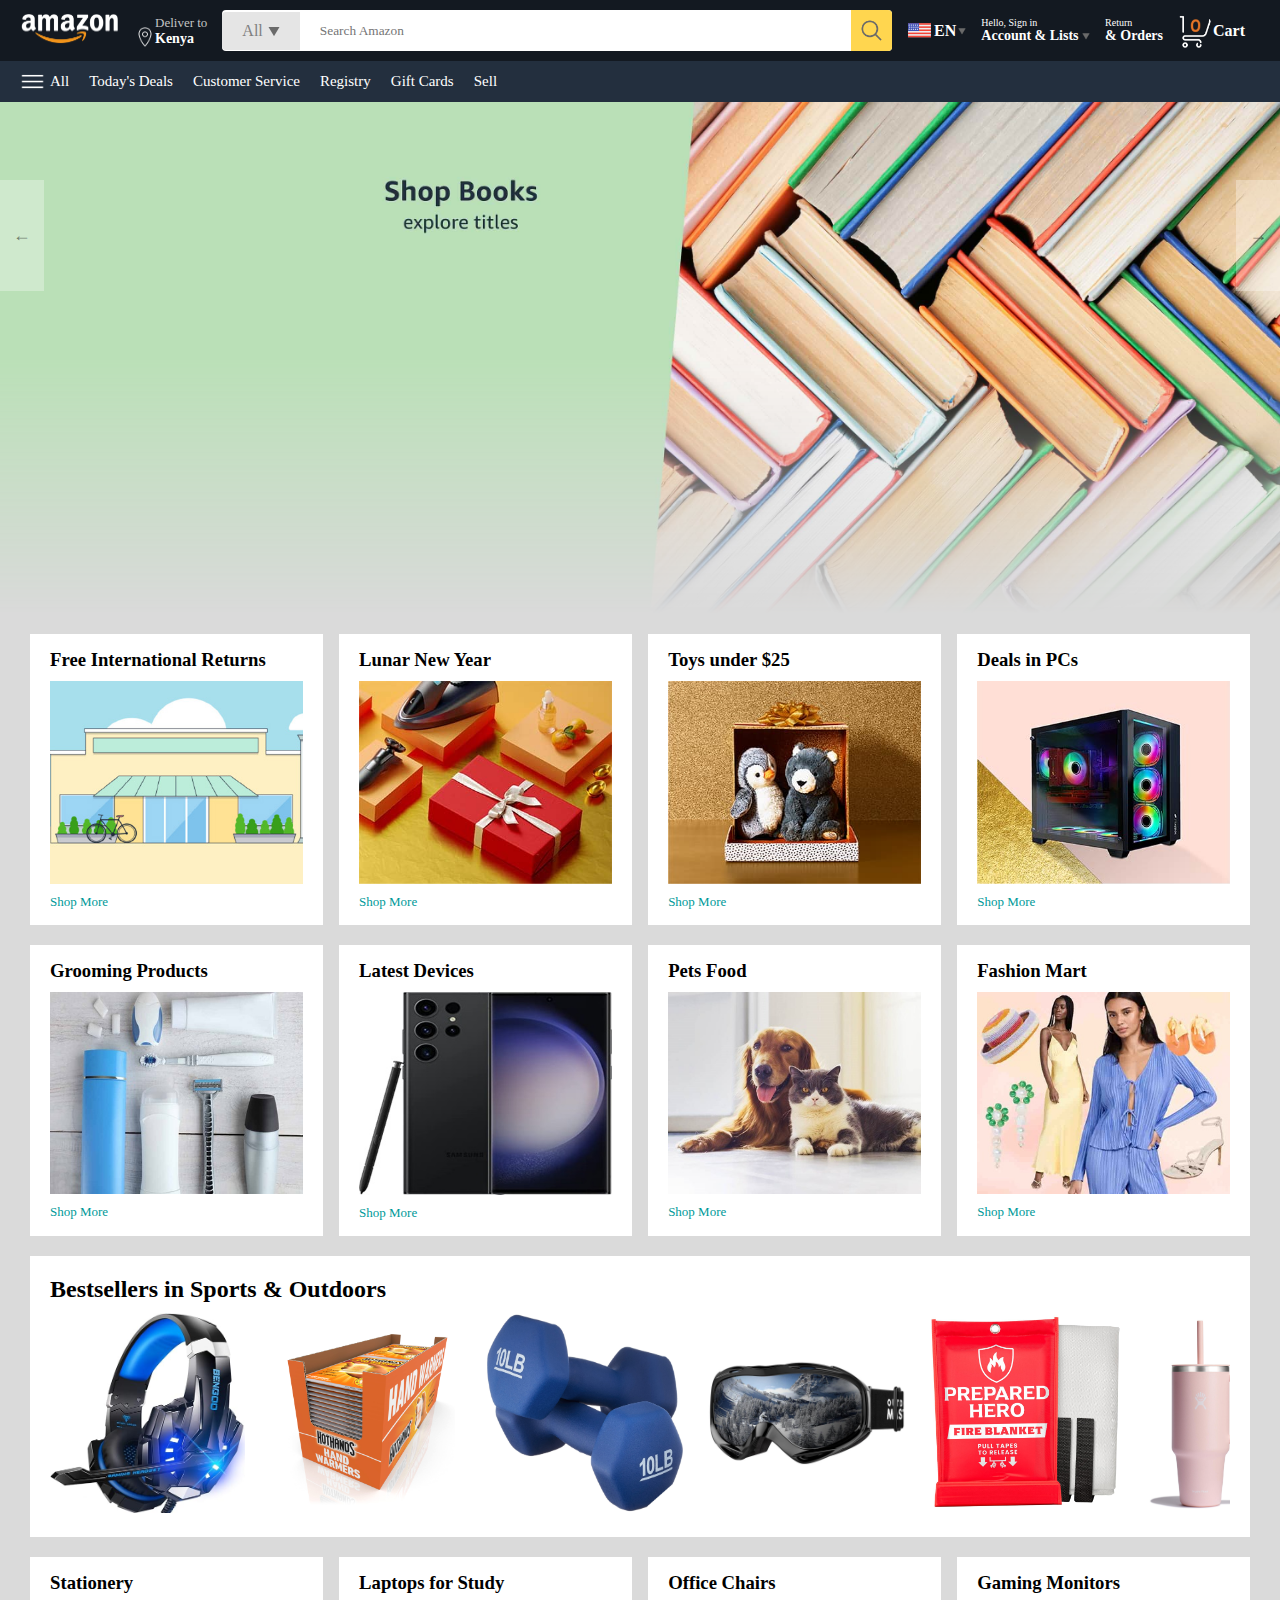
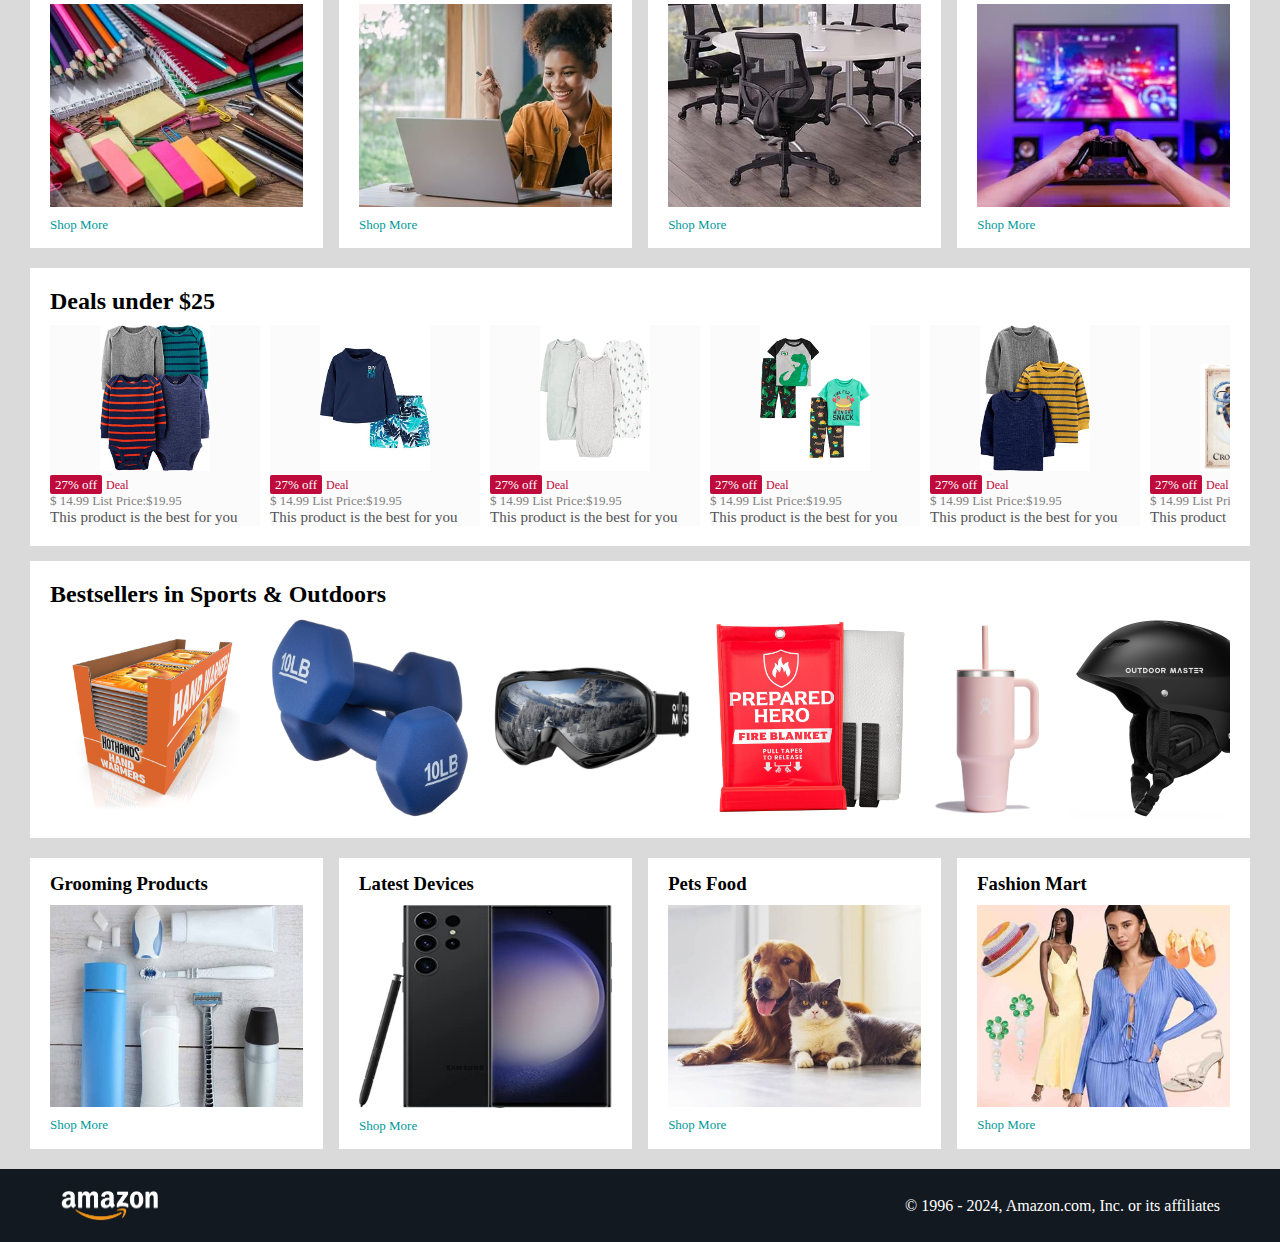
<file: index.html>
<!DOCTYPE html>
<html lang="en">
<head>
    <meta charset="UTF-8">
    <meta name="viewport" content="width=device-width, initial-scale=1.0">
    <title>Amazon Clone - Hillary Mwaniki</title>
    <link rel="stylesheet" href="styling.css">
</head>
<body>
    <nav>
        <!-- Clickable image that redirects to the Home Page -->
        <a href="/">
            <img src="./assets/amazon_logo.png" width="100" alt="">
        </a>

        <!-- Indicate where the product is being delivered to -->
        <div class="nav-country">
            <img src="/assets/location_icon.png" height="20" alt="">
            <div>
                <p>Deliver to</p>
                <h1>Kenya</h1>
            </div>
        </div>

        <!-- Search Bar Section -->
        <div class="nav-search">
            <div class="nav-search-category">
                <p>All</p>
                <img src="./assets/dropdown_icon.png" height="12" alt="">
            </div>
            <input type="text" class="nav-search-input" placeholder="Search Amazon">
            <img src="./assets/search_icon.png" class="nav-search-icon" alt="">
        </div>

        <!-- Language Selection Section-->
        <div class="nav-language">
            <img src="/assets/us_flag.png" width="25px" alt="">
            <p>EN</p>
            <img src="./assets/dropdown_icon.png" width="8px" alt="">
        </div>

        <!-- Sign In and Accounts Section -->
        <div class="nav-text">
            <p><a href="./signin.html">Hello, Sign in</a></p>
            <h1>Account & Lists <img src="./assets/dropdown_icon.png" width="8px" alt=""></h1>
        </div>

        <!-- Return & Orders Section -->
        <div class="nav-text">
            <p>Return</p>
            <h1>& Orders</h1>
        </div>

        <a href="./signin.html" class="mobile-user-icon" style="display: none;">
            <img src="./assets/user.png" alt="">
        </a>

        <a href="/cart.html" class="nav-cart">
            <img src="./assets/cart_icon.png" width = "35px" alt="">
            <h4>Cart</h4>
        </a>
    </nav>

    <!-- Submenu Section -->
    <div class="nav-bottom">
        <div>
            <img src="./assets/menu_icon.png" width="25px" alt="">
            <p>All</p>
        </div>
        <p>Today's Deals</p>
        <p>Customer Service</p>
        <p>Registry</p>
        <p>Gift Cards</p>
        <p>Sell</p>
    </div>

    <!-- Image Slider Section -->
    <div class="header-slider">
        <a href="#" class="control_prev">&#8592;</a>
        <a href="#" class="control_next">&#8594;</a>
        <ul>
            <img src="./assets/header1.jpg" class="header-img" alt="">
            <img src="./assets/header2.jpg" class="header-img" alt="">
            <img src="./assets/header3.jpg" class="header-img" alt="">
            <img src="./assets/header4.jpg" class="header-img" alt="">
            <img src="./assets/header5.jpg" class="header-img" alt="">
            <img src="./assets/header6.jpg" class="header-img" alt="">
        </ul>
    </div>

    <!-- News, Deals and Offers Section -->
    <div class="box-row header box">
        <div class="box-col">
            <h3>Free International Returns</h3>
            <img src="./assets/box1-1.jpg" alt="">
            <a href="/">Shop More</a>            
        </div>

        <div class="box-col">
            <h3>Lunar New Year</h3>
            <img src="./assets/box1-2.jpg" alt="">
            <a href="/">Shop More</a>            
        </div>   

        <div class="box-col">
            <h3>Toys under $25</h3>
            <img src="./assets/box1-3.jpg" alt="">
            <a href="/">Shop More</a>          
        </div>
        
        <div class="box-col">
            <h3>Deals in PCs</h3>
            <img src="./assets/box1-4.jpg" alt="">
            <a href="/">Shop More</a>          
        </div>
    </div>

    <!-- Row 2 - News, Deals and Offers Section -->
    <div class="box-row">
        <div class="box-col">
            <h3>Grooming Products</h3>
            <img src="./assets/box2-1.jpg" alt="">
            <a href="/">Shop More</a>            
        </div>

        <div class="box-col">
            <h3>Latest Devices</h3>
            <img src="./assets/box2-2.jpg" alt="">
            <a href="/">Shop More</a>            
        </div>   

        <div class="box-col">
            <h3>Pets Food</h3>
            <img src="./assets/box2-3.jpg" alt="">
            <a href="/">Shop More</a>          
        </div>
        
        <div class="box-col">
            <h3>Fashion Mart</h3>
            <img src="./assets/box2-4.jpg" alt="">
            <a href="/">Shop More</a>          
        </div>
    </div>

    <!-- SCROLLABLE PRODUCTS SLIDER SECTION -->
    <div class="products-slider">
        <h2>Bestsellers in Sports & Outdoors</h2>
        <div class="products">
            <a href="/product.html">
                <img src="./assets/product_img.jpg" alt="">
            </a>
            <img src="./assets/product1-1.jpg" alt="">
            <img src="./assets/product1-2.jpg" alt="">
            <img src="./assets/product1-3.jpg" alt="">
            <img src="./assets/product1-4.jpg" alt="">
            <img src="./assets/product1-5.jpg" alt="">
            <img src="./assets/product1-6.jpg" alt="">
            <img src="./assets/product1-7.jpg" alt="">
            <img src="./assets/product1-8.jpg" alt="">
            <img src="./assets/product1-9.jpg" alt="">
            <img src="./assets/product1-10.jpg" alt="">
        </div>
    </div>

    <!-- PRODUCTS SECTION -->
    <div class="box-row">
        <div class="box-col">
            <h3>Stationery</h3>
            <img src="./assets/box3-1.jpg" alt="">
            <a href="/">Shop More</a>            
        </div>

        <div class="box-col">
            <h3>Laptops for Study</h3>
            <img src="./assets/box3-2.jpg" alt="">
            <a href="/">Shop More</a>            
        </div>   

        <div class="box-col">
            <h3>Office Chairs</h3>
            <img src="./assets/box3-3.jpg" alt="">
            <a href="/">Shop More</a>          
        </div>
        
        <div class="box-col">
            <h3>Gaming Monitors</h3>
            <img src="./assets/box3-4.jpg" alt="">
            <a href="/">Shop More</a>          
        </div>
    </div>

    <!-- PRODUCTS WITH DISCOUNTS SECTION -->
    <div class="products-slider-with-price">
        <h2>Deals under $25</h2>
        <div class="products">
            <div class="product-card">
                <div class="product-img-container">
                    <img src="./assets/product2-1.jpg" alt="">
                </div>

                <div class="product-offer">
                    <p>27% off</p> <span>Deal</span>
                </div>

                <p class="product-price">$ <span>14.99</span> List Price:$19.95</p>
                <h4>This product is the best for you</h4>
            </div>

            <div class="product-card">
                <div class="product-img-container">
                    <img src="./assets/product2-2.jpg" alt="">
                </div>

                <div class="product-offer">
                    <p>27% off</p> <span>Deal</span>
                </div>

                <p class="product-price">$ <span>14.99</span> List Price:$19.95</p>
                <h4>This product is the best for you</h4>
            </div>

            <div class="product-card">
                <div class="product-img-container">
                    <img src="./assets/product2-3.jpg" alt="">
                </div>

                <div class="product-offer">
                    <p>27% off</p> <span>Deal</span>
                </div>

                <p class="product-price">$ <span>14.99</span> List Price:$19.95</p>
                <h4>This product is the best for you</h4>
            </div>

            <div class="product-card">
                <div class="product-img-container">
                    <img src="./assets/product2-4.jpg" alt="">
                </div>

                <div class="product-offer">
                    <p>27% off</p> <span>Deal</span>
                </div>

                <p class="product-price">$ <span>14.99</span> List Price:$19.95</p>
                <h4>This product is the best for you</h4>
            </div>

            <div class="product-card">
                <div class="product-img-container">
                    <img src="./assets/product2-5.jpg" alt="">
                </div>

                <div class="product-offer">
                    <p>27% off</p> <span>Deal</span>
                </div>

                <p class="product-price">$ <span>14.99</span> List Price:$19.95</p>
                <h4>This product is the best for you</h4>
            </div>

            <div class="product-card">
                <div class="product-img-container">
                    <img src="./assets/product2-6.jpg" alt="">
                </div>

                <div class="product-offer">
                    <p>27% off</p> <span>Deal</span>
                </div>

                <p class="product-price">$ <span>14.99</span> List Price:$19.95</p>
                <h4>This product is the best for you</h4>
            </div>

            <div class="product-card">
                <div class="product-img-container">
                    <img src="./assets/product2-7.jpg" alt="">
                </div>

                <div class="product-offer">
                    <p>27% off</p> <span>Deal</span>
                </div>

                <p class="product-price">$ <span>14.99</span> List Price:$19.95</p>
                <h4>This product is the best for you</h4>
            </div>

            <div class="product-card">
                <div class="product-img-container">
                    <img src="./assets/product2-8.jpg" alt="">
                </div>

                <div class="product-offer">
                    <p>27% off</p> <span>Deal</span>
                </div>

                <p class="product-price">$ <span>14.99</span> List Price:$19.95</p>
                <h4>This product is the best for you</h4>
            </div>

            <div class="product-card">
                <div class="product-img-container">
                    <img src="./assets/product2-9.jpg" alt="">
                </div>

                <div class="product-offer">
                    <p>27% off</p> <span>Deal</span>
                </div>

                <p class="product-price">$ <span>14.99</span> List Price:$19.95</p>
                <h4>This product is the best for you</h4>
            </div>

            <div class="product-card">
                <div class="product-img-container">
                    <img src="./assets/product2-10.jpg" alt="">
                </div>

                <div class="product-offer">
                    <p>27% off</p> <span>Deal</span>
                </div>

                <p class="product-price">$ <span>14.99</span> List Price:$19.95</p>
                <h4>This product is the best for you</h4>
            </div>

            <div class="product-card">
                <div class="product-img-container">
                    <img src="./assets/product2-11.jpg" alt="">
                </div>

                <div class="product-offer">
                    <p>27% off</p> <span>Deal</span>
                </div>

                <p class="product-price">$ <span>14.99</span> List Price:$19.95</p>
                <h4>This product is the best for you</h4>
            </div>
        </div>
    </div>

    <!-- PRODUCT SLIDER 2 SECTION -->
    <div class="products-slider">
        <h2>Bestsellers in Sports & Outdoors</h2>
        <div class="products">
            <img src="./assets/product1-1.jpg" alt="">
            <img src="./assets/product1-2.jpg" alt="">
            <img src="./assets/product1-3.jpg" alt="">
            <img src="./assets/product1-4.jpg" alt="">
            <img src="./assets/product1-5.jpg" alt="">
            <img src="./assets/product1-6.jpg" alt="">
            <img src="./assets/product1-7.jpg" alt="">
            <img src="./assets/product1-8.jpg" alt="">
            <img src="./assets/product1-9.jpg" alt="">
            <img src="./assets/product1-10.jpg" alt="">
        </div>
    </div>

    <div class="box-row">
        <div class="box-col">
            <h3>Grooming Products</h3>
            <img src="./assets/box2-1.jpg" alt="">
            <a href="/">Shop More</a>            
        </div>

        <div class="box-col">
            <h3>Latest Devices</h3>
            <img src="./assets/box2-2.jpg" alt="">
            <a href="/">Shop More</a>            
        </div>   

        <div class="box-col">
            <h3>Pets Food</h3>
            <img src="./assets/box2-3.jpg" alt="">
            <a href="/">Shop More</a>          
        </div>
        
        <div class="box-col">
            <h3>Fashion Mart</h3>
            <img src="./assets/box2-4.jpg" alt="">
            <a href="/">Shop More</a>          
        </div>
    </div>

    <footer>
        <img src="./assets/amazon_logo.png" width="100" alt="">
        <p>© 1996 - 2024, Amazon.com, Inc. or its affiliates </p>
    </footer>

    <script src="script.js"></script>
</body>
</html>
</file>
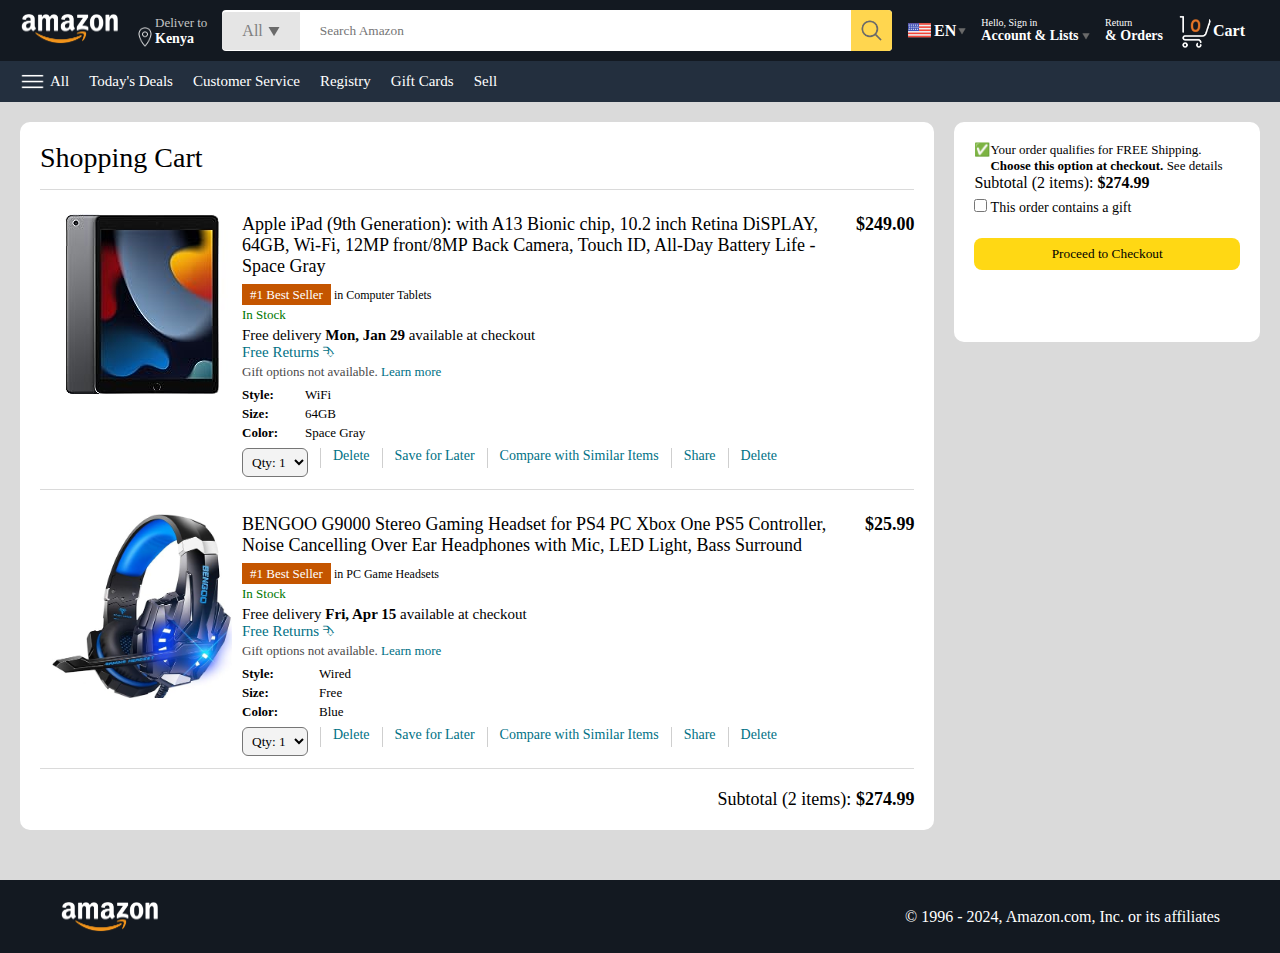
<file: cart.html>
<!DOCTYPE html>
<html lang="en">
<head>
    <meta charset="UTF-8">
    <meta name="viewport" content="width=device-width, initial-scale=1.0">
    <title>Cart</title>
    <link rel="stylesheet" href="/styling.css">
    <link rel="stylesheet" href="cart.css">
</head>
<body>
    <nav>
        <!-- Clickable image that redirects to the Home Page -->
        <a href="/">
            <img src="./assets/amazon_logo.png" width="100" alt="">
        </a>

        <!-- Indicate where the product is being delivered to -->
        <div class="nav-country">
            <img src="/assets/location_icon.png" height="20" alt="">
            <div>
                <p>Deliver to</p>
                <h1>Kenya</h1>
            </div>
        </div>

        <!-- Search Bar Section -->
        <div class="nav-search">
            <div class="nav-search-category">
                <p>All</p>
                <img src="./assets/dropdown_icon.png" height="12" alt="">
            </div>
            <input type="text" class="nav-search-input" placeholder="Search Amazon">
            <img src="./assets/search_icon.png" class="nav-search-icon" alt="">
        </div>

        <!-- Language Selection Section-->
        <div class="nav-language">
            <img src="/assets/us_flag.png" width="25px" alt="">
            <p>EN</p>
            <img src="./assets/dropdown_icon.png" width="8px" alt="">
        </div>

        <!-- Sign In and Accounts Section -->
        <div class="nav-text">
            <p><a href="./signin.html">Hello, Sign in</a></p>
            <h1>Account & Lists <img src="./assets/dropdown_icon.png" width="8px" alt=""></h1>
        </div>

        <!-- Return & Orders Section -->
        <div class="nav-text">
            <p>Return</p>
            <h1>& Orders</h1>
        </div>

        <a href="./signin.html" class="mobile-user-icon" style="display: none;">
            <img src="./assets/user.png" alt="">
        </a>

        <a href="" class="nav-cart">
            <img src="./assets/cart_icon.png" width = "35px" alt="">
            <h4>Cart</h4>
        </a>
    </nav>

     <!-- Submenu Section -->
     <div class="nav-bottom">
        <div>
            <img src="./assets/menu_icon.png" width="25px" alt="">
            <p>All</p>
        </div>
        <p>Today's Deals</p>
        <p>Customer Service</p>
        <p>Registry</p>
        <p>Gift Cards</p>
        <p>Sell</p>
    </div>

    <!-- ACTUAL CART SECTION -->
    <div class="cart">
        <div class="cart-left">
            <h1>Shopping Cart</h1>
            <hr>

            <div class="product-cart-list">
                <img src="./assets/ipad_img.jpg" alt="" width="180px">

                <div>
                    <div class="product-cart-titleprice">
                        <p>
                            Apple iPad (9th Generation): with A13 Bionic chip, 10.2 inch Retina DiSPLAY,
                            64GB, Wi-Fi, 12MP front/8MP Back Camera, Touch ID, All-Day Battery Life - Space Gray
                        </p>
                        <p><b>$249.00</b></p>    
                    </div>
    
                    <p class="product-cart-bestseller"><span>#1 Best Seller</span> in Computer Tablets</p>
                    <p class="product-cart-stock">In Stock</p>
                    <p class="product-cart-delivery">Free delivery <b>Mon, Jan 29</b> available at checkout</p>
                    <p class="product-cart-returns">Free Returns &#11191</p>
                    <p class="product-cart-giftoption">Gift options not available. <span>Learn more</span</p>
        
                    <div class="product-cart-specs">
                        <p><b>Style:</b></p> <p>WiFi</p>
                        <p><b>Size:</b></p> <p>64GB</p>
                        <p><b>Color:</b></p> <p>Space Gray</p>
                    </div>
    
                    <div class="cart-list-action">
                        <select>
                            <option value="1">Qty: 1</option>
                            <option value="2">Qty: 2</option>
                            <option value="3">Qty: 3</option>
                            <option value="4">Qty: 4</option>
                            <option value="5">Qty: 5</option>
                        </select>
                        <hr>
    
                        <p class="action-btn">Delete</p>
                        <hr>
                        <p class="action-btn">Save for Later</p>
                        <hr>
                        <p class="action-btn">Compare with Similar Items</p>
                        <hr>
                        <p class="action-btn">Share</p>
                        <hr>
                        <p class="action-btn">Delete</p>
                    </div>
                </div>
            </div>

            <hr>

            <div class="product-cart-list">
                <img src="./assets/product_img.jpg" alt="" width="180px">

                <div>
                    <div class="product-cart-titleprice">
                        <p>
                            BENGOO G9000 Stereo Gaming Headset for PS4 PC Xbox One PS5 Controller,
                            Noise Cancelling Over Ear Headphones with Mic, LED Light, Bass Surround
                        </p>
                        <p><b>$25.99</b></p>    
                    </div>
    
                    <p class="product-cart-bestseller"><span>#1 Best Seller</span> in PC Game Headsets</p>
                    <p class="product-cart-stock">In Stock</p>
                    <p class="product-cart-delivery">Free delivery <b>Fri, Apr 15</b> available at checkout</p>
                    <p class="product-cart-returns">Free Returns &#11191</p>
                    <p class="product-cart-giftoption">Gift options not available. <span>Learn more</span</p>
        
                    <div class="product-cart-specs">
                        <p><b>Style:</b></p> <p>Wired</p>
                        <p><b>Size:</b></p> <p>Free</p>
                        <p><b>Color:</b></p> <p>Blue</p>
                    </div>
    
                    <div class="cart-list-action">
                        <select>
                            <option value="1">Qty: 1</option>
                            <option value="2">Qty: 2</option>
                            <option value="3">Qty: 3</option>
                            <option value="4">Qty: 4</option>
                            <option value="5">Qty: 5</option>
                        </select>
                        <hr>
    
                        <p class="action-btn">Delete</p>
                        <hr>
                        <p class="action-btn">Save for Later</p>
                        <hr>
                        <p class="action-btn">Compare with Similar Items</p>
                        <hr>
                        <p class="action-btn">Share</p>
                        <hr>
                        <p class="action-btn">Delete</p>
                    </div>

                </div>
            </div>
            <hr>
            <!-- CART LIST SUB-TOTAL SECTION -->
            <div class="cart-list-subtotal">
                Subtotal (2 items): <b>$274.99</b>
            </div>
        </div>



        <div class="cart-right">
            <div class="cart-free-delivery">
                <p>&#x2705;</p>
                <p>Your order qualifies for FREE Shipping. <b>Choose this option at checkout. </b> See details</p>
            </div>
            <p class="cart-subtotal">Subtotal (2 items): <b>$274.99</b></p>
            <p class="cart-right-gift"> <input type="checkbox"> This order contains a gift</p>
            <button>Proceed to Checkout</button>
        </div>
    </div>

    <footer class="footer-cart">
        <img src="./assets/amazon_logo.png" width="100" alt="">
        <p>© 1996 - 2024, Amazon.com, Inc. or its affiliates </p>
    </footer>

</body>
</html>
</file>
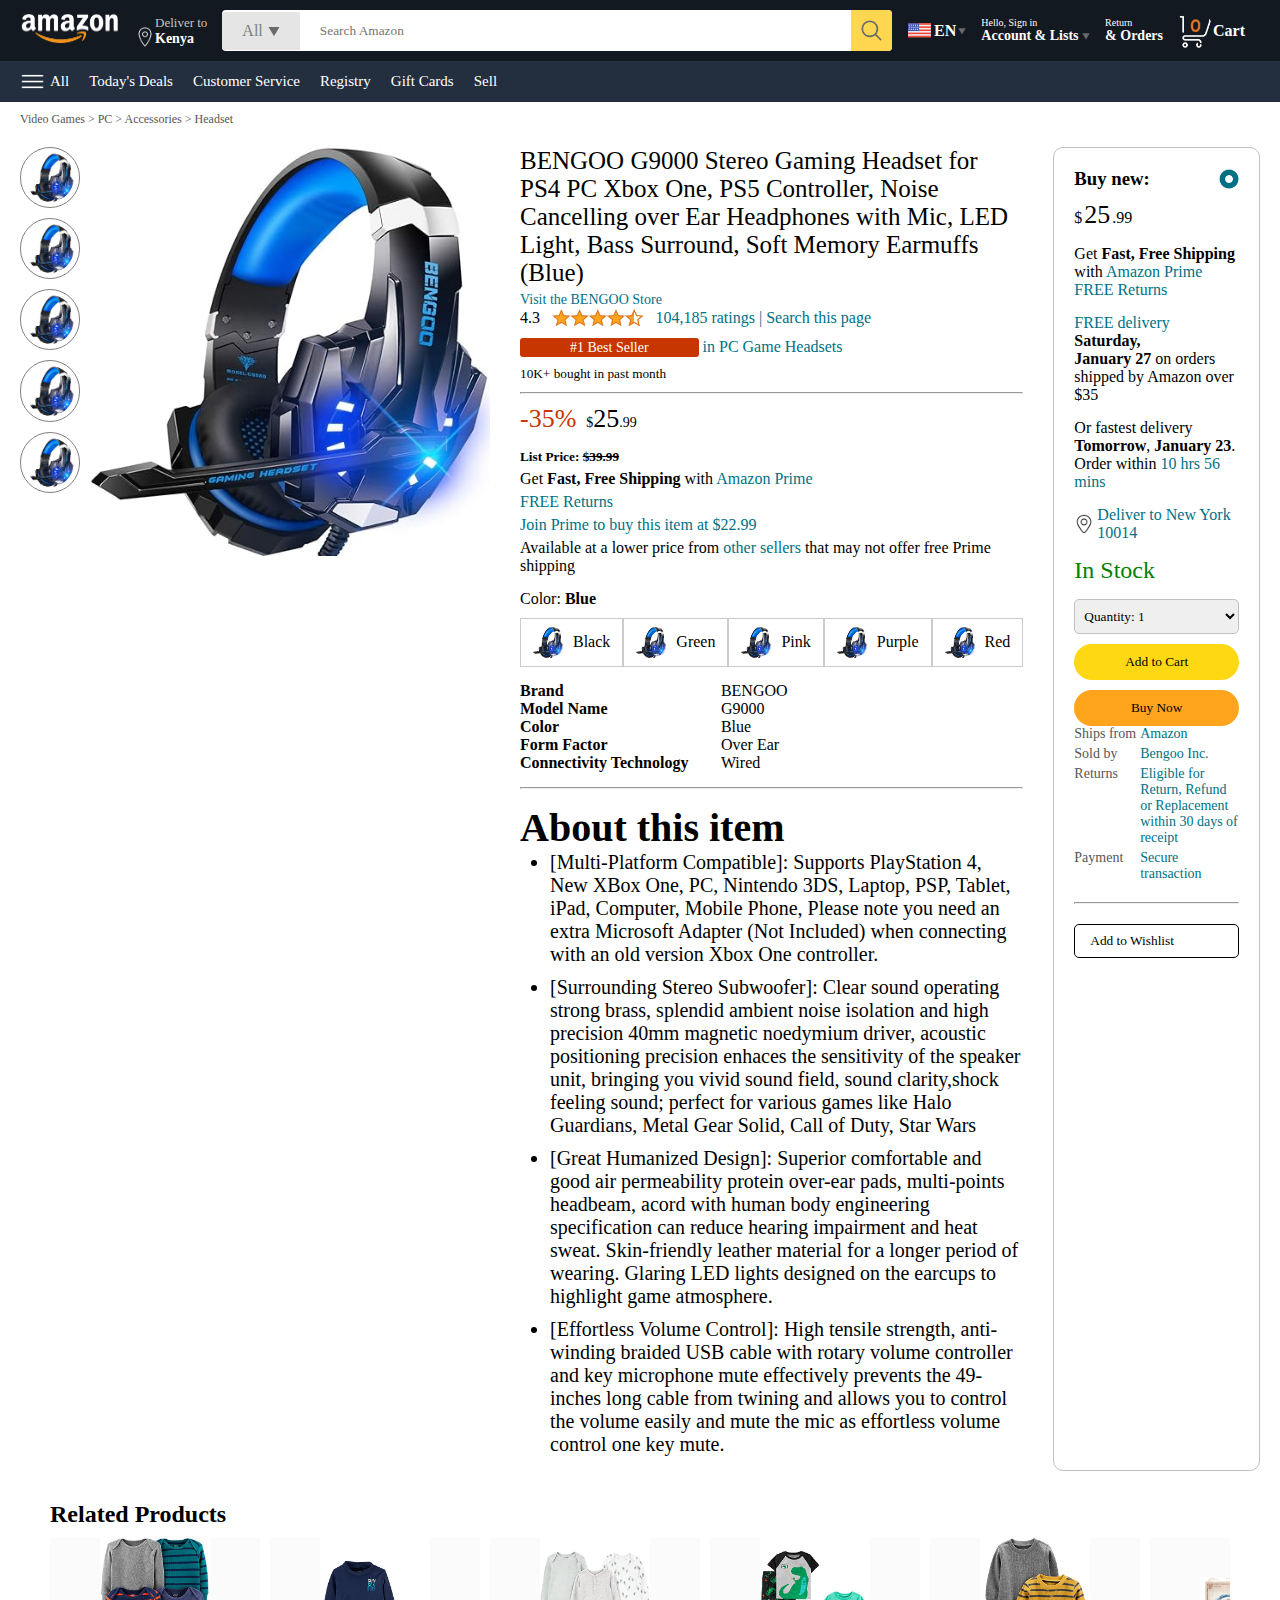
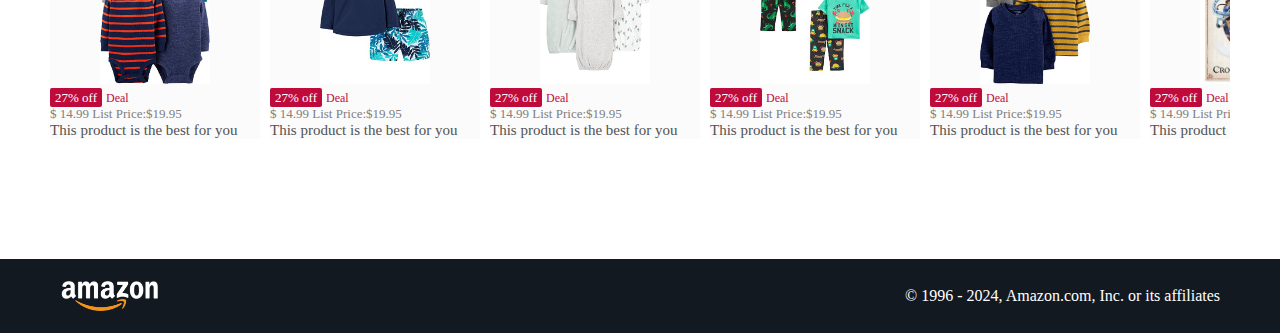
<file: product.html>
<!DOCTYPE html>
<html lang="en">
<head>
    <meta charset="UTF-8">
    <meta name="viewport" content="width=device-width, initial-scale=1.0">
    <link rel="stylesheet" href="/styling.css">
    <link rel="stylesheet" href="/product.css">
    <title>Product Page</title>
</head>
<body>
    <nav>
        <!-- Clickable image that redirects to the Home Page -->
        <a href="/">
            <img src="./assets/amazon_logo.png" width="100" alt="">
        </a>

        <!-- Indicate where the product is being delivered to -->
        <div class="nav-country">
            <img src="/assets/location_icon.png" height="20" alt="">
            <div>
                <p>Deliver to</p>
                <h1>Kenya</h1>
            </div>
        </div>

        <!-- Search Bar Section -->
        <div class="nav-search">
            <div class="nav-search-category">
                <p>All</p>
                <img src="./assets/dropdown_icon.png" height="12" alt="">
            </div>
            <input type="text" class="nav-search-input" placeholder="Search Amazon">
            <img src="./assets/search_icon.png" class="nav-search-icon" alt="">
        </div>

        <!-- Language Selection Section-->
        <div class="nav-language">
            <img src="/assets/us_flag.png" width="25px" alt="">
            <p>EN</p>
            <img src="./assets/dropdown_icon.png" width="8px" alt="">
        </div>

        <!-- Sign In and Accounts Section -->
        <div class="nav-text">
            <p>Hello, Sign in</p>
            <h1>Account & Lists <img src="./assets/dropdown_icon.png" width="8px" alt=""></h1>
        </div>

        <!-- Return & Orders Section -->
        <div class="nav-text">
            <p>Return</p>
            <h1>& Orders</h1>
        </div>

        <a href="./signin.html" class="mobile-user-icon" style="display: none;">
            <img src="./assets/user.png" alt="">
        </a>

        <a href="/cart.html" class="nav-cart">
            <img src="./assets/cart_icon.png" width = "35px" alt="">
            <h4>Cart</h4>
        </a>
    </nav>

    <!-- Submenu Section -->
    <div class="nav-bottom">
        <div>
            <img src="./assets/menu_icon.png" width="25px" alt="">
            <p>All</p>
        </div>
        <p>Today's Deals</p>
        <p>Customer Service</p>
        <p>Registry</p>
        <p>Gift Cards</p>
        <p>Sell</p>
    </div>

    <p class="breadcrumbs">Video Games > PC > Accessories > Headset</p>

    <div class="product-display">
        <div class="product-d-image">
            <div class="product-icons">
                <img src="/assets/product_img.jpg" width="60" alt="">
                <img src="/assets/product_img.jpg" width= "60" alt="">
                <img src="/assets/product_img.jpg" width="60" alt="">
                <img src="/assets/product_img.jpg" width="60" alt="">
                <img src="/assets/product_img.jpg" width="60" alt="">
            </div>
            <div class="product-main-image">
                <img src="/assets/product_img.jpg" width="400" alt="">
            </div>
        </div>

        <div class="product-d-details">
            <p class="product-title">
                BENGOO G9000 Stereo Gaming Headset for PS4 PC Xbox One, PS5 Controller,
                Noise Cancelling over Ear Headphones with Mic, LED Light, Bass Surround,
                Soft Memory Earmuffs (Blue)
            </p>

            <p class="brand-store">Visit the BENGOO Store</p>

            <div class="product-rating">
                <div>
                    <div>4.3 <img src="./assets/rating_img.png" height="20px" alt=""></div>
                    <p>104,185 ratings | Search this page</p>
                </div>
                <p><span>#1 Best Seller</span> in PC Game Headsets</p>
                <h5>10K+ bought in past month</h5>
                <hr>
            </div>

            <div class="product-d-price">
                <div>
                    <p>-35%</p>
                    <h1>$<span>25</span>.99</h1>
                </div>
                <h5>List Price: <span>$39.99</span></h5>
                <p>Get <b>Fast, Free Shipping</b> with <span>Amazon Prime</span></p>
                <p><span>FREE Returns</span></p>
                <p><span>Join Prime to buy this item at $22.99</span></p>
                <p>Available at a lower price from <span>other sellers</span> that may not offer free Prime shipping</p>
            </div>

            <div class="product-color-selection">
                <p>Color: <b>Blue</b></p>
                <div class="product-color-options">

                    <div class="option">
                        <img src="./assets/product_img.jpg" width="30px" alt="">
                        <p>Black</p>
                    </div>

                    <div class="option">
                        <img src="./assets/product_img.jpg" width="30px" alt="">
                        <p>Green</p>
                    </div>

                    <div class="option">
                        <img src="./assets/product_img.jpg" width="30px" alt="">
                        <p>Pink</p>
                    </div>

                    <div class="option">
                        <img src="./assets/product_img.jpg" width="30px" alt="">
                        <p>Purple</p>
                    </div>

                    <div class="option">
                        <img src="./assets/product_img.jpg" width="30px" alt="">
                        <p>Red</p>
                    </div>
                </div>
            </div>

            <div class="product-info">
                <p><b>Brand</b></p> <p>BENGOO</p>
                <p><b>Model Name</b></p> <p>G9000</p>
                <p><b>Color</b></p> <p>Blue</p>
                <p><b>Form Factor</b></p> <p>Over Ear</p>
                <p><b>Connectivity Technology</b></p><p>Wired</p>
            </div>
            <hr>

            <div class="product-description">
                <h1>About this item</h1>
                <ul class="product-details">
                    <li>
                        [Multi-Platform Compatible]: Supports PlayStation 4, New XBox One,
                        PC, Nintendo 3DS, Laptop, PSP, Tablet, iPad, Computer, Mobile Phone,
                        Please note you need an extra Microsoft Adapter (Not Included) when 
                        connecting with an old version Xbox One controller.
                    </li>

                    <li>
                        [Surrounding Stereo Subwoofer]: Clear sound operating strong brass,
                        splendid ambient noise isolation and high precision 40mm magnetic 
                        noedymium driver, acoustic positioning precision enhaces the sensitivity
                        of the speaker unit, bringing you vivid sound field, sound clarity,shock
                        feeling sound; perfect for various games like Halo Guardians, Metal Gear Solid,
                        Call of Duty, Star Wars
                    </li>

                    <li>
                       [Great Humanized Design]: Superior comfortable and good air permeability
                       protein over-ear pads, multi-points headbeam, acord with human body
                       engineering specification can reduce hearing impairment and heat sweat.
                       Skin-friendly leather material for a longer period of wearing. Glaring LED lights
                       designed on the earcups to highlight game atmosphere.
                    </li>

                    <li>
                        [Effortless Volume Control]: High tensile strength, anti-winding braided USB cable
                        with rotary volume controller and key microphone mute effectively prevents the 49-inches
                        long cable from twining and allows you to control the volume easily and mute the mic as 
                        effortless volume control one key mute.
                    </li>
                </ul>
            </div>
        </div>

        <div class="product-d-purchase">
            <div class="title">
                <h3>Buy new:</h3> <img src="./assets/circle_icon.png" width="20px" alt="">
            </div>
            <h1 class="price">$<span>25</span>.99</h1>

            <div class="gap">
                <p>Get <b>Fast, Free Shipping</b> with <span>Amazon Prime</span></p>
                <p><span>FREE Returns</span></p>
            </div>

            <div class="gap">
                <p><span>FREE delivery</span> <b>Saturday,</b></p>
                <p><b>January 27</b> on orders shipped by Amazon over $35</p>
            </div>

            <div class="gap">
                <p>Or fastest delivery <b>Tomorrow</b>, <b>January 23</b>. Order
                within <span>10 hrs 56 mins</span></p>
            </div>

            <div class="delivery-location">
                <img src="./assets/location_icon_dark.png" width="20px" alt="">
                <p><span>Deliver to New York 10014</span></p>       
            </div>
            <h2 class="product-stock">In Stock</h2>
            <select class="product-quantity">
                <option value="1">Quantity: 1</option>
                <option value="2">Quantity: 2</option>
                <option value="3">Quantity: 3</option>
            </select>

            <button class="btn">Add to Cart</button>
            <button class="btn product-buy">Buy Now</button>

            <div class="product-seller-info">
                <p>Ships from</p> <p><span>Amazon</span></p>
                <p>Sold by</p> <p><span>Bengoo Inc.</span></p>
                <p>Returns</p> <p><span>Eligible for Return, Refund or
                    Replacement within 30 days of receipt
                </span></p>
                <p>Payment</p> <p><span>Secure transaction</span></p>
            </div>
            <hr>
            <button class="product-add-list">Add to Wishlist</button>
        </div>
    </div>

    <div class="products-slider-with-price">
        <h2>Related Products</h2>
        <div class="products">
            <div class="product-card">
                <div class="product-img-container">
                    <img src="./assets/product2-1.jpg" alt="">
                </div>

                <div class="product-offer">
                    <p>27% off</p> <span>Deal</span>
                </div>

                <p class="product-price">$ <span>14.99</span> List Price:$19.95</p>
                <h4>This product is the best for you</h4>
            </div>

            <div class="product-card">
                <div class="product-img-container">
                    <img src="./assets/product2-2.jpg" alt="">
                </div>

                <div class="product-offer">
                    <p>27% off</p> <span>Deal</span>
                </div>

                <p class="product-price">$ <span>14.99</span> List Price:$19.95</p>
                <h4>This product is the best for you</h4>
            </div>

            <div class="product-card">
                <div class="product-img-container">
                    <img src="./assets/product2-3.jpg" alt="">
                </div>

                <div class="product-offer">
                    <p>27% off</p> <span>Deal</span>
                </div>

                <p class="product-price">$ <span>14.99</span> List Price:$19.95</p>
                <h4>This product is the best for you</h4>
            </div>

            <div class="product-card">
                <div class="product-img-container">
                    <img src="./assets/product2-4.jpg" alt="">
                </div>

                <div class="product-offer">
                    <p>27% off</p> <span>Deal</span>
                </div>

                <p class="product-price">$ <span>14.99</span> List Price:$19.95</p>
                <h4>This product is the best for you</h4>
            </div>

            <div class="product-card">
                <div class="product-img-container">
                    <img src="./assets/product2-5.jpg" alt="">
                </div>

                <div class="product-offer">
                    <p>27% off</p> <span>Deal</span>
                </div>

                <p class="product-price">$ <span>14.99</span> List Price:$19.95</p>
                <h4>This product is the best for you</h4>
            </div>

            <div class="product-card">
                <div class="product-img-container">
                    <img src="./assets/product2-6.jpg" alt="">
                </div>

                <div class="product-offer">
                    <p>27% off</p> <span>Deal</span>
                </div>

                <p class="product-price">$ <span>14.99</span> List Price:$19.95</p>
                <h4>This product is the best for you</h4>
            </div>

            <div class="product-card">
                <div class="product-img-container">
                    <img src="./assets/product2-7.jpg" alt="">
                </div>

                <div class="product-offer">
                    <p>27% off</p> <span>Deal</span>
                </div>

                <p class="product-price">$ <span>14.99</span> List Price:$19.95</p>
                <h4>This product is the best for you</h4>
            </div>

            <div class="product-card">
                <div class="product-img-container">
                    <img src="./assets/product2-8.jpg" alt="">
                </div>

                <div class="product-offer">
                    <p>27% off</p> <span>Deal</span>
                </div>

                <p class="product-price">$ <span>14.99</span> List Price:$19.95</p>
                <h4>This product is the best for you</h4>
            </div>

            <div class="product-card">
                <div class="product-img-container">
                    <img src="./assets/product2-9.jpg" alt="">
                </div>

                <div class="product-offer">
                    <p>27% off</p> <span>Deal</span>
                </div>

                <p class="product-price">$ <span>14.99</span> List Price:$19.95</p>
                <h4>This product is the best for you</h4>
            </div>

            <div class="product-card">
                <div class="product-img-container">
                    <img src="./assets/product2-10.jpg" alt="">
                </div>

                <div class="product-offer">
                    <p>27% off</p> <span>Deal</span>
                </div>

                <p class="product-price">$ <span>14.99</span> List Price:$19.95</p>
                <h4>This product is the best for you</h4>
            </div>

            <div class="product-card">
                <div class="product-img-container">
                    <img src="./assets/product2-11.jpg" alt="">
                </div>

                <div class="product-offer">
                    <p>27% off</p> <span>Deal</span>
                </div>

                <p class="product-price">$ <span>14.99</span> List Price:$19.95</p>
                <h4>This product is the best for you</h4>
            </div>
        </div>
    </div>

    <footer class="product-footer">
        <img src="./assets/amazon_logo.png" width="100" alt="">
        <p>© 1996 - 2024, Amazon.com, Inc. or its affiliates </p>
    </footer>

    <script>
        const scrollContainer = document.querySelectorAll('.products');
        for(const item of scrollContainer)
        {
            item.addEventListener('wheel', (evt)=>{
            evt.preventDefault();
            item.scrollLeft += evt.deltaY;
            });
        }
    </script>
</body>
</html>
</file>
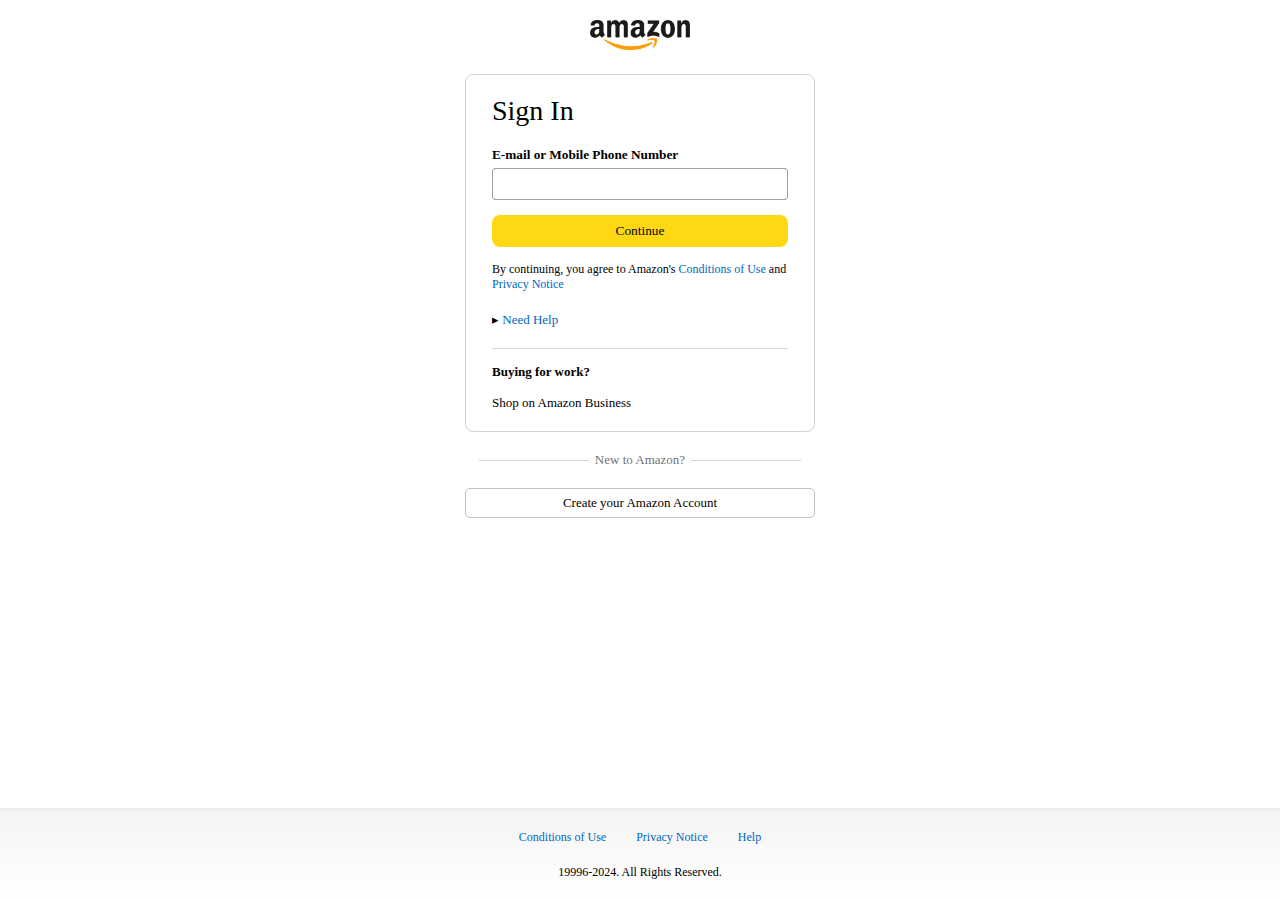
<file: signin.html>
<!DOCTYPE html>
<html lang="en">
<head>
    <meta charset="UTF-8">
    <meta name="viewport" content="width=device-width, initial-scale=1.0">
    <title>Sign In</title>
    <link rel="stylesheet" href="./signin.css"> 
</head>
<body>
    <a href="/"><img class="logo" src="./assets/amazon_logo_dark.png" alt="" width="100px"></a>

    <div class="sign-in-container">
        <h1 class="sign-in-title">Sign In</h1>
        <h5 class="input-label">E-mail or Mobile Phone Number</Address></h5>
        <input type="text">
        <button>Continue</button>
        <p class="sign-in-condition">By continuing, you agree to Amazon's <span>Conditions of Use</span> and <span>Privacy Notice</span></p>

        <p class="sign-in-help">&#9656; <span>Need Help</span></p>
        <hr>
        <h4>Buying for work?</h4>
        <p class="sign-in-business">Shop on Amazon Business</p>
    </div>

    <div class="sign-in-bottom">
        <hr>
        <p>New to Amazon?</p>
        <hr>
    </div>
    <a href="/signup.html">
        <button class="signin-signup-btn">Create your Amazon Account</button>
    </a>
    
    <footer>
        <div class="footer-links">
            <a href="#">Conditions of Use</a>
            <a href="#">Privacy Notice</a>
            <a href="#">Help</a>
        </div>
        <p class="footer-copyright">19996-2024. All Rights Reserved. </p>
    </footer>
</body>
</html>
</file>
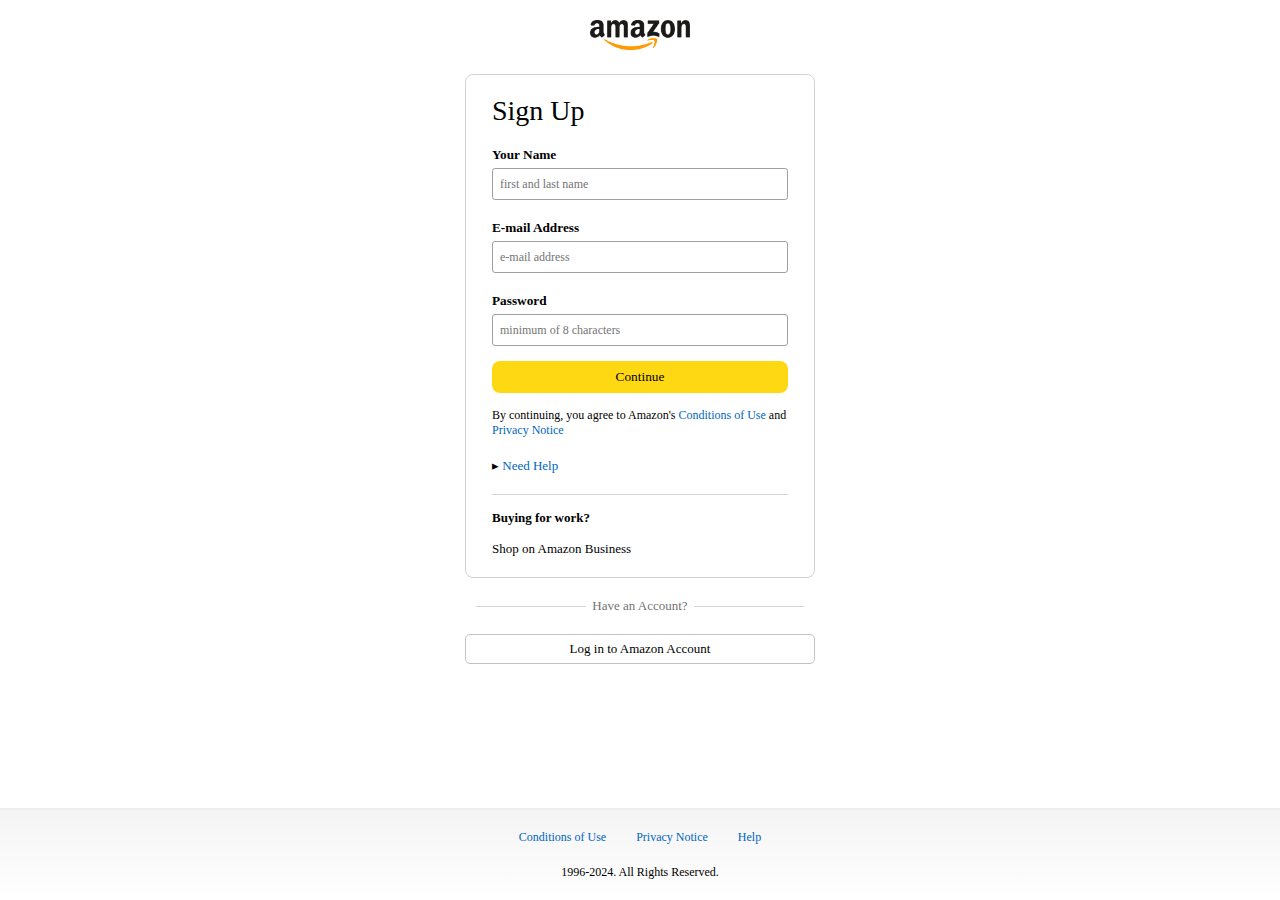
<file: signup.html>
<!DOCTYPE html>
<html lang="en">
<head>
    <meta charset="UTF-8">
    <meta name="viewport" content="width=device-width, initial-scale=1.0">
    <title>Sign-Up </title>
    <link rel="stylesheet" href="./signin.css">
</head>
<body>
    <a href="/"><img class="logo" src="./assets/amazon_logo_dark.png" alt="" width="100px"></a>

    <div class="sign-in-container">
        <h1 class="sign-in-title">Sign Up</h1>
        <h5 class="input-label">Your Name</h5>
        <input type="text" placeholder="first and last name">
        <h5 class="input-label">E-mail Address</h5>
        <input type="text" placeholder="e-mail address">
        <h5 class="input-label">Password</h5>
        <input type="text" placeholder="minimum of 8 characters">
        <button>Continue</button>
        <p class="sign-in-condition">
            By continuing, you agree to Amazon's <span>Conditions of Use</span> and <span>Privacy Notice</span>
         </p>

        <p class="sign-in-help">&#9656; <span>Need Help</span></p>
        <hr>
        <h4>Buying for work?</h4>
        <p class="sign-in-business">Shop on Amazon Business</p>
    </div>

    <div class="sign-in-bottom">
        <hr>
        <p>Have an Account?</p>
        <hr>
    </div>
    <a href="/signin.html">
        <button class="signin-signup-btn">Log in to Amazon Account</button>
    </a>

    <footer>
        <div class="footer-links">
            <a href="#">Conditions of Use</a>
            <a href="#">Privacy Notice</a>
            <a href="#">Help</a>
        </div>
        <p class="footer-copyright">1996-2024. All Rights Reserved. </p>
    </footer>
</body>
</html>
</file>
<file: styling.css>
/* GLOBAL PAGE STYLE SETTINGS */
*
{
    font-family: Outfit;
    padding: 0;
    margin: 0;
    box-sizing: border-box;
}

body
{
    background: #dadada;

}

a
{
    text-decoration: none;
    color: inherit;
}

/* NAVBAR SECTION STYLING */

nav
{
    display: flex;
    align-items: center;
    justify-content: space-between;
    background: #131921;
    padding: 10px 20px;
    color: #fff;
}

.nav-country
{
    display: flex;
    align-items: end;
    margin-left: 15px;
    font-size: 13px;
    color: #c4c4c4;
}

.nav-country h1
{
    color: #fff;
    font-size: 14px;
}

.nav-search
{
    flex: 1;
    display: flex;
    align-items: center;
    background: #fff;
    color: gray;
    max-width: 1000px;
    border-radius: 4px;
    margin-left: 15px;
}

.nav-search-category
{
    display: flex;
    align-items: center;
    padding: 10px 20px;
    gap: 5px;
    background: #e5e5e5;
    border-radius: 4px 0 0 4px;
}

.nav-search-input
{
    border: none;
    outline: none;
    padding-left: 20px;
    width: 100%;
}

.nav-search-icon
{
    max-width: 41px;
    padding: 8px;
    background: #ffd64f;
    border-radius: 0 4px 4px 0;
}

.nav-language
{
    display: flex;
    align-items: center;
    gap: 2px;
    font-weight: 600;
    margin-left: 15px;

}

.nav-text
{
    margin-left: 15px;
}

.nav-text p
{
    font-size: 10px;
}

.nav-text h1
{
    font-size: 14px;
}

.nav-cart
{
    display: flex;
    align-items: center;
    margin: 0px 15px;   
}

.nav-bottom
{
    display: flex;
    align-items: center;
    gap: 20px;
    padding: 8px 20px;
    background: #232f3e;
    color: #fff;
    font-size: 15px;
}

.nav-bottom div
{
    display: flex;
    align-items: center;
    gap: 5px;
    font-weight: 500;
}

/* IMAGE SLIDER STYLING SECTION */
.header-slider ul
{
    display: flex;
    overflow-y: hidden;

}

.header-img
{
    max-width: 100%;
    mask-image: linear-gradient(to bottom, #000000 50%, transparent 100%);
}

.header-slider a
{
    position: absolute;
    top: 20%;
    z-index: 1;
    padding: 5vh 1vw;
    background: #ffffff4f;
    color: #0000007b;
    text-decoration: none;
    font-weight: 600;
    font-size: 18px;
    cursor: pointer;
}

.control_next
{
    right: 0;
}

/* NEWS, DEALS AND OFFERS STYLING SECTION */
.box-row
{
    display: flex;
    flex-wrap: wrap;
    row-gap: 20px;
    justify-content: space-between;
    margin: 20px 30px;
}

.box-col
{
    display: flex;
    flex-direction: column;
    gap: 10px;
    padding: 15px 20px;
    background: #fff;
    max-width: 24%;
    min-width: 200px;
    z-index: 1;
} 

.box-col a 
{
    font-size: 13px;
    color: #009999;
    font-weight: 500; 
}

.header-box
{
    margin-top: -20vw;
}

/* PRODUCTS SLIDER SECTION STYLING */
.products-slider
{
    background: #fff;
    margin: 0 30px;
    padding: 20px;
    margin-bottom: 15px;
}

.products-slider .products
{
    display: flex;
    overflow-x: auto;
    gap: 20px;
    margin-top: 10px;
}

.products-slider .products img
{
    max-width: 200px;
    max-height: 200px;
}

.products-slider .products::-webkit-scrollbar
{
    display: none;
}

.products-slider-with-price
{
    background: #fff;
    margin: 0 30px;
    padding: 20px;
    margin-bottom: 15px;
}

.products-slider-with-price .products
{
    display: flex;
    overflow-x: auto;
    gap: 10px;
    margin-top: 10px;

}

.products-slider-with-price .products::-webkit-scrollbar
{
    display: none;
}

.product-card
{
    display: flex;
    flex-direction: column;
    justify-content: end;
    min-width: 210px;
    background: #fbfbfb;
}

.product-card img
{
    width: 110px;
    margin: 0 50px;
}

.product-offer p
{
    background: #be0b3b;
    color: #fff;
    display: inline;
    padding: 2px 5px;
    border-radius: 2px;
    margin: 8px 0;
    font-size: 13px;
}

.product-offer span
{
    color: #be0b3b;
    font-weight: 500;
    font-size: 12px;
}

.product-price
{
    color: gray;
    font-size: 13px;
}

.product-card h4
{
    color: #525252;
    font-size: 15px;
    font-weight: 400;
}

/* FOOTER SECTION STYLING */
footer
{
    display: flex;
    justify-content: space-between;
    align-items: center;
    color: #fff;
    background: #131921;
    padding: 20px 60px;
}

/* MEDIA QUERIES */

@media only screen and (max-width: 900px)
{
    nav
    {
        flex-wrap: wrap;
    }

    .nav-search
    {
       order: 7;
       margin: 15px 0 5px;
       min-width: 300px;

    }

    .box-col
    {
        max-width: 48%;  
    }
}

@media only screen and (max-width: 600px)
{
    .nav-country
    {
       display: none; 
    }

    .nav-language
    {
        display: none;  
    }

    .nav-text
    {
        display: none;
    }

    .nav-bottom
    {
        font-size: 13px;
        gap: 10px;
        overflow-x: scroll;
    }

    .nav-bottom::-webkit-scrollbar
    {
        display: none;
    }

    .nav-bottom p
    {
        text-wrap: nowrap;
    }

    .mobile-user-icon
    {
        display: flex !important;
        flex: 1;
        justify-content: flex-end; 
    }

    .mobile-user-icon img
    {
        width: 25px; 
    }

    .nav-cart h4
    {
       display: none; 
    }

    .nav-cart img
    {
        width: 25px;   
    }

    .header-slider a
    {
        top: 24%;
        padding: 2vh 1vw;
        font-size: 15px;
    }

    .box-col
    {
        max-width: 100%;
        width: 100%;
    }

    footer
    {
        justify-content: center;
        flex-direction: column;
        font-size: 14px;
    }
}
</file>
<file: cart.css>
.cart
{
    display: flex;
    gap: 20px;
    margin: 20px; 
}

.cart-left
{
    background: white;
    padding: 20px;
    border-radius: 10px;
}

.cart-left h1
{
    font-size: 28px;
    font-weight: 400;
    margin-bottom: 15px;
}

.cart-left hr
{
    border: none;
    height: 1px;
    background: #dadada;
}

.product-cart-list
{
    display: flex;
    align-items: start;
    gap: 10px;
    padding: 24px 0 12px 12px;
}

.product-cart-titleprice
{
    display: flex;
    gap: 20px;
    font-size: 18px;
}

.product-cart-bestseller
{
    font-size: 12px;
    margin-top: 10px;
}

.product-cart-bestseller span
{
    font-size: 13px;
    background: #c45500;
    color: #fff;
    padding: 3px 8px;

}

.product-cart-stock
{
    font-size: 13px;
    color: #007600;
    margin: 4px 0;
}

.product-cart-delivery
{
    font-size: 15px;
}

.product-cart-returns
{
    font-size: 15px;
    color: #007185;
    font-weight: 400;
}

.product-cart-giftoption
{
    color: #494949;
    font-size: 13px;
    margin: 3px 0;
}

.product-cart-giftoption span
{
    color: #007185;
}

.product-cart-specs
{
    max-width: 150px;
    display: grid;
    grid-template-columns: auto auto;
    row-gap: 3px;
    font-size: 13px;
    margin: 7px 0;
}

.cart-list-action
{
    display: flex;
    gap: 12px;
    font-size: 14px;
    color: #007185;
}

/* VERTICAL HORIZONTAL LINE SEPARATOR */
.cart-list-action hr
{
    height: 20px;
    width: 1px;
    background: #cfcfcf;
}

.cart-list-action select
{
    padding: 5px;
    border-radius: 6px;
    background: #f3f3f3;
}

.cart-list-subtotal
{
    text-align: right;
    font-size: 20px;
    margin-top: 10px;
}

.cart-right
{
    background: white;
    padding: 20px;
    max-height: 220px;
    min-width: 280px;
    border-radius: 10px;
}

.cart-free-delivery
{
    display: flex;
    font-size: 13px;
}

.cart-list-subtotal
{
    margin-top: 20px;
    font-size: 18px;
    font-weight: 500;
}

.cart-right-gift
{
    margin: 7px 0;
    font-size: 14px;
}

.cart-right button
{
    width: 100%;
    height: 32px;
    margin: 15px 0;
    background: #ffd814;
    border: none;
    border-radius: 8px;
    cursor: pointer;
}

.cart-right button:hover
{
    background: #ebc712;
}

.footer-cart
{
    margin-top: 50px;
}

/* MEDIA QUERY */
@media only screen and (max-width: 900px)
{
    .cart
    {
        flex-wrap: wrap;
    }
}

@media only screen and (max-width: 600px)
{
    .product-cart-list
    {
        padding: 24px 0;
    }

    .product-cart-list img
    {
       width: 80px; 
    }

    .product-cart-titleprice
    {
        flex-wrap: wrap;
        font-size: 14px;  
    }

    .product-cart-delivery
    {
       font-size: 13px; 
    }

    .cart-list-action .action-btn:nth-last-child(1)
    {
       display: none; 
    }

    .cart-list-action hr:nth-last-child(2)
    {
       display: none; 
    }

    .cart-list-action .action-btn:nth-last-child(3)
    {
       display: none; 
    }

    .cart-list-action hr:nth-last-child(4)
    {
       display: none; 
    }

    .cart-right
    {
        min-width: 100%;
    }
}
</file>
<file: product.css>
body
{
    background: #fff;
}
.breadcrumbs
{
    padding: 10px 20px;
    font-size: 12px;
    color: #565656;
}

.product-display
{
    min-height: 100%;
    padding: 10px 20px;
    display: flex;
}

.product-d-image
{
    display: flex;
    gap: 10px;
}

.product-icons
{
    display: flex;
    flex-direction: column;
    gap: 10px;
}

.product-icons img
{
    border: 1px solid gray;
    border-radius: 50px;
    padding: 5px;
}

.product-d-details
{
    margin: 0 30px;
}

.product-title
{
    font-size: 25px;
}

.brand-store
{
    margin-top: 5px;
    color: #007185;
    font-size: 14px;

}

.product-rating
{
    display: flex;
    flex-direction: column;
    gap: 10px;
}

.product-rating div
{
    display: flex;
    align-items: center;
    gap: 10px;
}

.product-rating p
{
    color: #007185;
}

.product-rating p span
{
    color: #fff;
    background: #c73500;
    padding: 2px 50px;
    border-radius: 3px;
    font-size: 14px;
}

.product-rating h5
{
    font-weight: 400;
}

.product-d-price
{
    display: flex;
    flex-direction: column;
    gap: 5px;
}

.product-d-price div
{
    display: flex;
    align-items: center;
    gap: 10px;
    margin: 10px 0;
}

.product-d-price div p
{
    font-size: 26px;
    color: #c73500;
}

.product-d-price div h1
{
    font-size: 14px;
    font-weight: 500;
}

.product-d-price div span
{
    font-size: 26px;
    font-weight: 500;
}

.product-d-price div h5
{
    color: #565656;
    font-weight: 400;
}

.product-d-price h5 span
{
    text-decoration: line-through; 
}

.product-d-price p span
{
    color: #007185;

}

.product-color-selection
{
    margin: 15px 0;

}

.product-color-options
{
    display: flex;
    justify-content: space-between;
    margin-top: 10px;
}

.option
{
   display: flex;
   align-items: center;
   padding: 8px 12px;
   border: 1px solid #cbcbcb;
   gap: 10px;
} 

.product-info
{
    display: grid;
    grid-template-columns: auto auto;
    max-width: 300px;
    margin-bottom: 15px;
}

.product-description
{
    font-size: 20px;
    margin: 15px 0;
}

.product-description ul
{
    display: flex;
    flex-direction: column;
    gap: 10px;
    margin-left: 30px;
}

.product-d-purchase
{
    width: 100%;
    max-width: 280px;
    border: 1px solid #c1c1c1;
    border-radius: 10px;
    padding: 20px;
}

.product-d-purchase .title
{
    display: flex;
    justify-content: space-between;
    align-items: center;
}

.product-d-purchase .price
{
    font-size: 16px;
    font-weight: 400;
    margin: 10px 0;
}

.product-d-purchase .price span
{
    font-size: 26px;
    padding: 2px;
}

.product-d-purchase .gap
{
   margin: 15px 0;
}

.product-d-purchase p span
{
    color: #007185;
}

.delivery-location
{
    display: flex;
    align-items: center;
    gap: 3px; 
}

.product-stock
{
    margin: 15px 0;
    color: green;
    font-weight: 400;
}

.product-quantity
{
    padding: 8px 5px;
    outline: none;
    width: 100%;
    border-radius: 5px;
    background: #efefef;
    border-color: #c1c1c1;
}

/* Button Styling */
.product-d-purchase .btn 
{
    outline: none;
    border: none;
    background: #ffd814;
    width: 100%;
    padding: 10px 0;
    margin-top: 10px;
    border-radius: 50px;
    cursor: pointer;
}

.product-d-purchase .product-buy
{
    background: #ffa41c;
}

.product-seller-info
{
    display: grid;
    grid-template-columns: auto auto;
    gap: 4px;
    font-size: 14px;
    color: #565656;
}

.product-seller-info span
{
    color: #007185;
}

.product-d-purchase hr
{
    margin: 20px 0;
}

.product-add-list
{
   width: 100%;
   padding: 8px 15px;
   border-radius: 5px;
   border: 1px solid #000;
   text-align: start;
   background: white;
   cursor: pointer;
}

.product-footer
{
    margin-top: 100px;
}

/* --- MEDIA QUERY --- */
@media only screen and (max-width: 900px)
{
    .product-display
    {
       flex-wrap: wrap;

    }
}

@media only screen and (max-width: 600px)
{
    .product-icons
    {
       display: none;
    }

    .product-main-image img
    {
        width: 100%;
        padding: 20px;
    }

    .option
    {
        padding: 6px 8px;
    }

    .option p
    {
       display: none; 
    }

    .product-d-purchase
    {
        max-width: 90%;
        margin: 20px auto 10px;    
    }
}
</file>
<file: signin.css>
/* GLOBAL PAGE STYLE SETTINGS */
*
{
    font-family: Outfit;
    padding: 0;
    margin: 0;
    box-sizing: border-box;
}

body
{
    background: #fff;
    text-align: center;
    font-family: Outfit;
    min-height: 100vh; 
}

/* AMAZON LOGO STYLING */
.logo
{
   margin-top: 20PX; 
}

.sign-in-container
{
    max-width: 350px;
    border: 1px solid #d2d2d2;
    margin: auto;
    margin-top: 20px;
    padding: 20px 26px;
    border-radius: 8px;
    text-align: left; 
}

.sign-in-title
{
    font-size: 28px;
    font-weight: 400;
}

.input-label
{
   margin-top: 20px; 
}

.sign-in-container input
{
    width: 100%;
    height: 32px;
    margin-top: 5px;
    padding: 3px 7px;
    border-radius: 3px;
    border: 1px solid #a0a0a0;
    font-size: 12px;
}

.sign-in-container:focus
{
    outline: 3px solid #c2f2ff;
}

.sign-in-container button
{
    width: 100%;
    height: 32px;
    margin: 15px 0;
    background: #ffd814;
    border: none;
    border-radius: 8px;
    cursor: pointer;
}

.sign-in-container button:hover
{
    background: #ebc712;
}

.sign-in-condition
{
   font-size: 12px; 
}

.sign-in-container span
{
    color: #0066c0;
}

.sign-in-help
{
    font-size: 13px;
    margin: 20px 0;  
}

.sign-in-container hr
{
    border: none;
    height: 1px;
    background: #d4d4d4;
}

.sign-in-container h4
{
    margin: 15px 0;
    font-size: 13px;
}

.sign-in-business
{
   font-size: 13px;
}

.sign-in-bottom
{
   width: 350px;
   font-size: 13px;
   color: #737373;
   margin: 20px auto;
   display: flex;
   align-items: center;
   justify-content: center;
   gap: 6px;
}

.sign-in-bottom hr
{
   border: none;
   height: 1px;
   background: #d4d4d4;
   width: 110px;
}

.signin-signup-btn
{
    width: 350px;
    height: 30px;
    font-size: 13px;
    background: #fff;
    border-radius: 5px;
    border: 1px solid #c3c3c3;
}

.signin-signup-btn:hover
{
    background: #f1f1f1;
}

footer
{
    width: 100%;
    height: auto;
    max-height: 200px;
    margin-top: 20px;
    padding: 20px 0;
    position: fixed;
    bottom: 0;
    background: linear-gradient(to bottom, #f4f4f4, #fff);
    border-top: 2px solid #ededed;
    font-size: 12px;
}

footer .footer-links
{
  display: flex;
  justify-content: center;
  gap: 30px;
  margin-bottom: 20px;
}

footer .footer-links a
{
    text-decoration: none;
    color: #0066c0;

}
</file>
